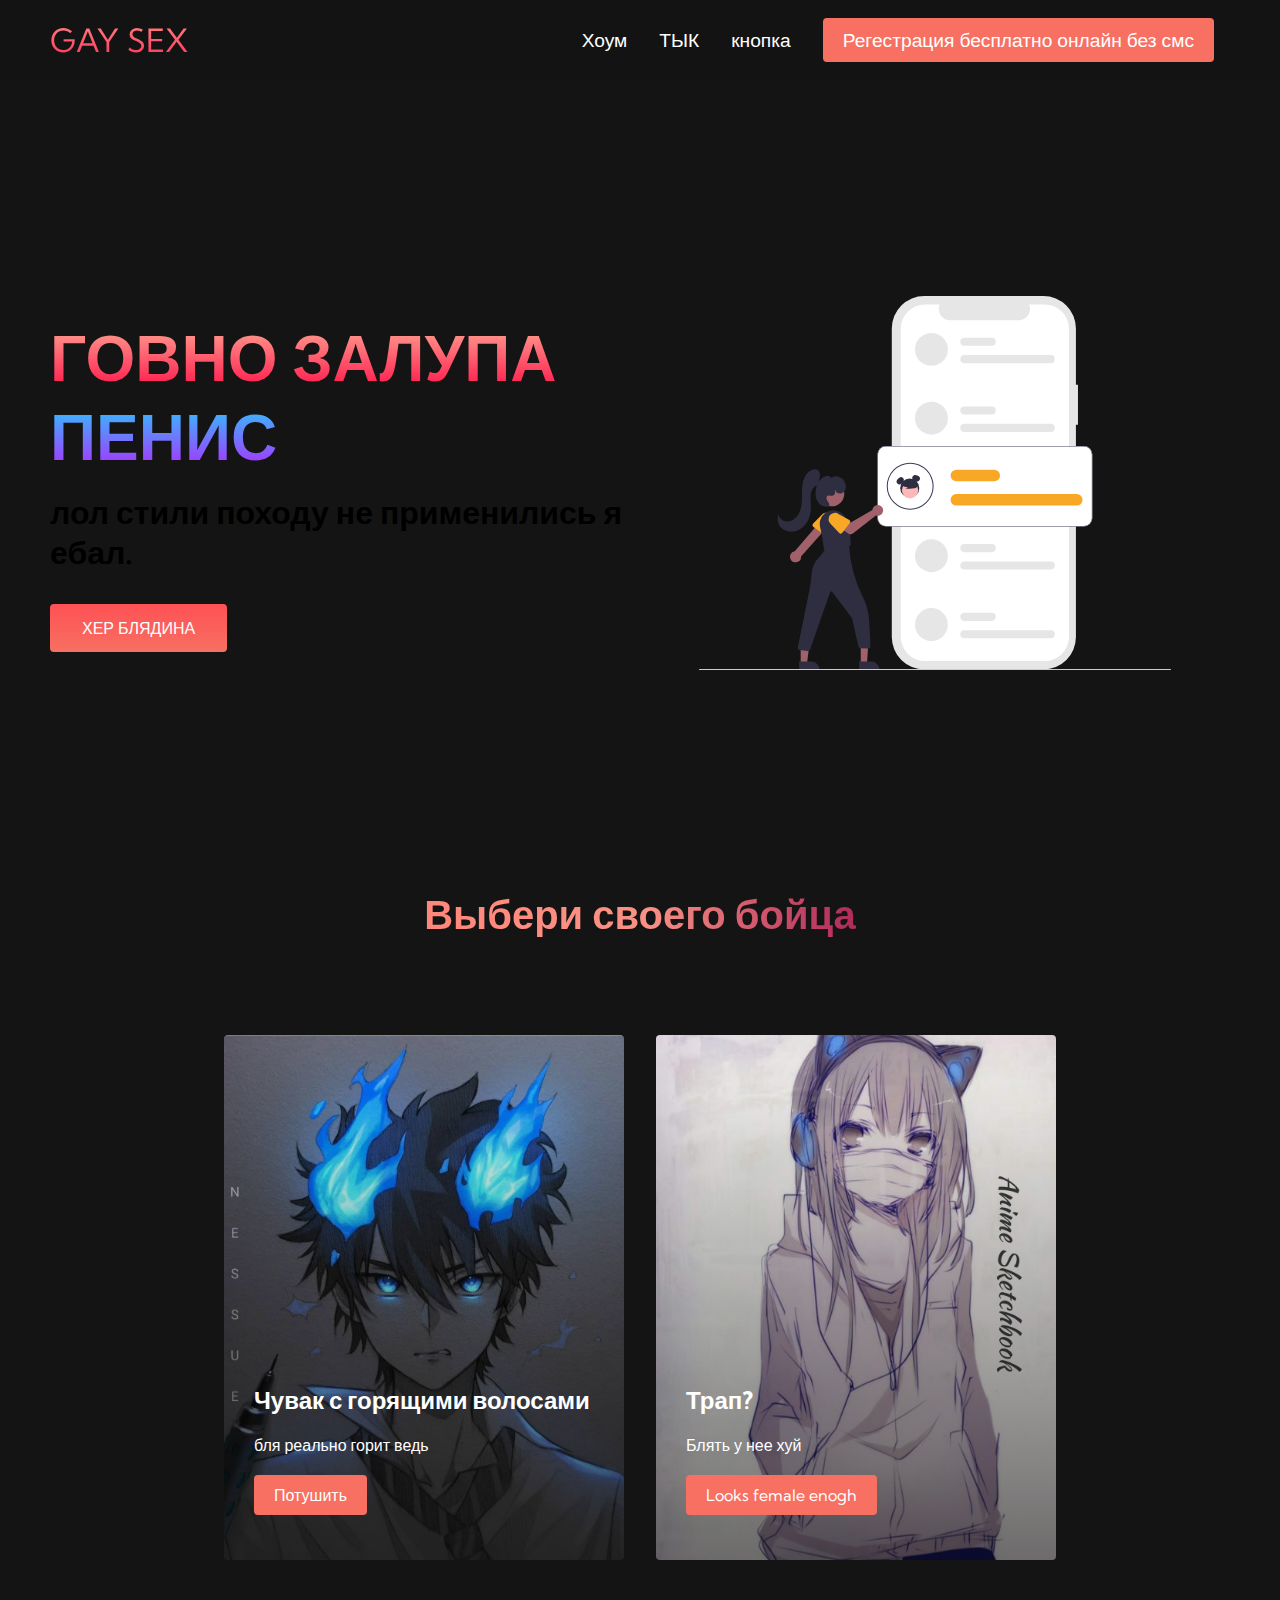
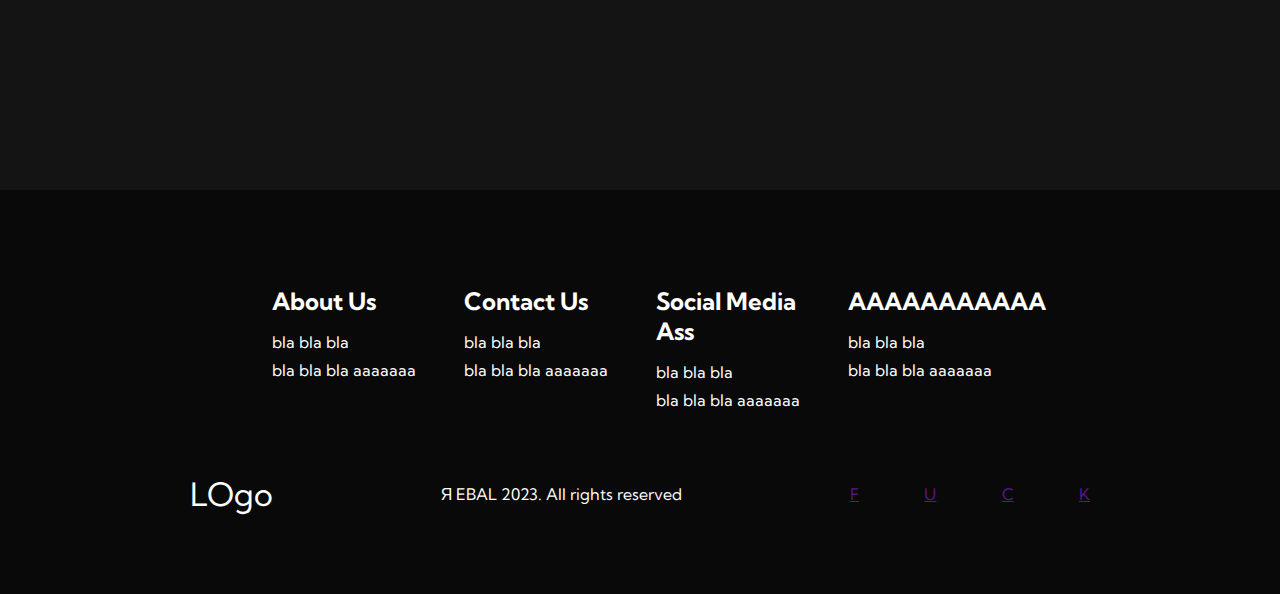
<file: index.html>
<!DOCTYPE html>
<html lang="en">
<head>
    <meta charset="UTF-8">
    <meta http-equiv="X-UA-Compatible" content="IE=edge">
    <meta name="viewport" content="width=device-width, initial-scale=1.0">
    <title>Document</title>
    <link rel="stylesheet" href="styles.css"> 
    <link rel="preconnect" href="https://fonts.googleapis.com">
    <link rel="preconnect" href="https://fonts.gstatic.com" crossorigin>
    <link href="https://fonts.googleapis.com/css2?family=Kumbh+Sans:wght@400;700&display=swap" rel="stylesheet">
</head>
<body>
    <!--Nav_bar Section-->

    <nav class="navbar">
        <div class="navbar_container">
            <a href="" id="navbar_logo">GAY SEX</a>  
            <div class="navbar_toggle" id="mobile-menu">
                <span class="bar"></span>
                <span class="bar"></span>
                <span class="bar"></span>
            </div>
            <ul class="navbar_menu">
                <li class="navbar_item">
                    <a href="" class="navbar_links"> Хоум</a>
                </li>
                <li class="navbar_item">
                    <a href="tech.html" class="navbar_links">ТЫК</a>
                </li>
                <li class="navbar_item">
                    <a href="" class="navbar_links">кнопка</a>
                </li>
                <li class="navbar_btn">
                    <a href="" class="button">Регестрация бесплатно онлайн без смс</a>
                </li>

            </ul>
        </div>
    </nav>
    <!--Hero Section-->

    <div class="main">
        <div class="main_container">
            <div class="main_content">
                <h1>ГОВНО ЗАЛУПА</h1>
                <h2>ПЕНИС</h2>
                <p>лол стили походу не применились я ебал.</p>
                <button class="main_btn"><a href="">ХЕР БЛЯДИНА</a></button>
            </div>
            <div class="main_img--container">
                <img src="images/pic1.svg" alt="pic" id="main_img">
            </div>
        </div>
    </div>

    <!-- Serveses Section -->

    <div class="services">
        <h1>Выбери своего бойца</h1>
        <div class="services_container">
            <div class="services_card">
                <h2>Чувак с горящими волосами</h2>
                <p>бля реально горит ведь</p>
                <button>Потушить</button>
            </div>
             <div class="services_card">
                <h2>Трап?</h2>
                <p>Блять у нее хуй</p>
                <button>Looks female enogh</button>
            </div>
            
        </div>
    </div>

     <!-- Footer Section -->
     <div class="footer_container">
        <div class="footer_links">
            <div class="footer_link--wrapper">
                <div class="footer_link--items">
                    <h2>About Us</h2>
                    <a href="" class="">bla bla bla</a>
                    <a href="" class="">bla bla bla aaaaaaa</a>
                </div>

                <div class="footer_link--items">
                    <h2>Contact Us</h2>
                    <a href="" class="">bla bla bla</a>
                    <a href="" class="">bla bla bla aaaaaaa</a>
                </div>

                <div class="footer_link--items">
                    <h2>Social Media Ass</h2>
                    <a href="" class="">bla bla bla</a>
                    <a href="" class="">bla bla bla aaaaaaa</a>
                </div>

                <div class="footer_link--items">
                    <h2>AAAAAAAAAAA</h2>
                    <a href="" class="">bla bla bla</a>
                    <a href="" class="">bla bla bla aaaaaaa</a>
                </div>
         
            </div>
        </div>
        <div class="social_media">
            <div class="social_media--wrap">
                <div class="footer_logo">
                    <a href="" id="footer_logo">LOgo</a>
                </div>
                <p class="website_rights">Я EBAL 2023. All rights reserved</p>
                <div class="social_icons">
                    <a href="" class="social_icon--link" target="_blank">F</a>
                    <a href="" class="social_icon--link" target="_blank">U</a>
                    <a href="" class="social_icon--link" target="_blank">C</a>
                    <a href="" class="social_icon--link" target="_blank">K</a>
                </div>
            </div>
        </div>
     </div>

    <script src="app.js"></script>
</body>
</html>
</file>
<file: styles.css>
* {
    box-sizing: border-box;
    margin: 0;
    padding: o;
    font-family: 'Kumbh Sans', sans-serif;
}

.navbar {
    background: #131313;
    height: 80px;
    display: flex;
    justify-content: center;
    align-items: center;
    font-size: 1.2rem;
    position: sticky;
    top: 0;
    z-index: 999;
}

.navbar_container {
    display: flex;
    justify-content: space-between;
    height: 80px;
    z-index: 1;
    width: 100%;
    max-width: 1300px;
    margin: 0 auto;
    padding: 0 50px;
}

#navbar_logo {
    background-color: #ff8177;
    background-image: linear-gradient(to top, #ff0844 0%, #ffb199 100%);
    background-size: 100%;
    -webkit-background-clip: text;
    -moz-background-clip: text;
    -webkit-text-fill-color: transparent;
    -moz-text-fill-color:transparent;
    display: flex;
    align-items: center;
    cursor: pointer;
    text-decoration: none;
    font-size: 2rem;
}

.fa-gem {
    margin-right: 0.5rem;
}

.navbar_menu {
    display: flex;
    align-items: center;
    list-style: none;
    text-align: center;
}

.navbar_item {
    height: 80px;
}

.navbar_links {
    color: #fff;
    display: flex;
    align-items: center;
    justify-content: center;
    text-decoration: none;
    padding: 0 1rem;
    height: 100%;
}

.navbar_btn {
    display: flex;
    justify-content: center;
    align-items: center;
    padding: 0 1rem;
    width: 100%;
}

.button {
    display: flex;
    justify-content: center;
    align-items: center;
    text-decoration: none;
    padding: 10px 20px;
    height: 100%;
    width: 100%;
    border: none;
    outline: none;
    border-radius: 4px;
    background: #f77062;
    color: #fff;
}

.button:hover {
    background: #4837ff;
    transition: all 0.3s ease;
}

.navbar_links:hover {
    color: #f77062;
    transition: all 0.3s ease;
}

@media screen and (max-width: 960px){
    .navbar_container{
        display: flex;
        justify-content: space-between;
        height: 80px;
        z-index: 1;
        width: 100%;
        max-width: 1300px;
        padding: 0;
    }
    
    .navbar_menu {
        display: grid;
        grid-template-columns: auto;
        margin: 0;
        width: 100%;
        position: absolute;
        top: -1000px;
        opacity: 1;
        transition: all 0.5s ease;
        height: 50vh;
        z-index:-1;
    }

    .navbar_menu.active {
        background: #131313;
        top: 100%;
        opacity: 1;
        transition: all 0.5s ease;
        z-index: 99;
        height: 50vh;
        font-size: 1.6rem;
    }
    
    #navbar_logo {
        padding-left: 25px;
    }

    .navbar_toggle .bar {
        width: 25px;
        height: 3px;
        margin: 5px auto;
        transition: all 0.3s ease-in-out;
        background: #fff;
    }

    .navbar_item {
        width: 100%;
    }

    .navbar_links {
        text-align: center;
        padding: 2rem;
        width: 100%;
        display: table;
    }
    
    #mobile-menu {
        position: absolute;
        top: 20%;
        right: 5%;
        transform: translate(5%,20%);
    }

    .navbar_btn {
        padding-bottom: 2rem;
    }

    .button {
        display: flex;
        justify-content: center;
        align-items: center;
        width: 80%; 
        height: 80px;
        margin: 0;
    }

    .navbar_toggle .bar {
        display: block;
        cursor: pointer;
    }

    #mobile-menu.is-active .bar:nth-child(2){
        opacity: 0;
    }
    #mobile-menu.is-active .bar:nth-child(1){
        transform:  translateY(8px) rotate(45deg);
    }
    #mobile-menu.is-active .bar:nth-child(3){
        transform:  translateY(-8px) rotate(-45deg);
    }
}

/*Hero section*/

.main {
    background-color: #141414;
}

.main_container {
    display: grid;
    grid-template-columns: 1fr 1fr;
    align-items: center;
    justify-self: center;
    margin: 0 auto;
    height: 90vh;
    background-color: #141414;
    z-index: 1;
    width: 100%;
    max-width: 1300px;
    padding: 0 50px;
}

.main_content h1 {
    font-size: 4rem;
    background-color: #ff8177;
    background-image: linear-gradient(to top, #ff0844 0%, #ffb199 100%);
    background-size: 100%;
    -webkit-background-clip: text;
    -moz-background-clip: text;
    -webkit-text-fill-color: transparent;
    -moz-text-fill-color:transparent;
}

.main_content h2 {
    font-size: 4rem;
    background-color: #ff8177;
    background-image: linear-gradient(to top, #b721ff 0%, #21d4fd 100%);
    background-size: 100%;
    -webkit-background-clip: text;
    -moz-background-clip: text;
    -webkit-text-fill-color: transparent;
    -moz-text-fill-color:transparent;
}

.main_content p {
    margin-top: 1rem;
    font-size: 2rem;
    font-weight: 700;
}

.main_btn {
    font-size: 1rem;
    background-image:  linear-gradient(to top, #f77062 0%, #fe5155 100%);
    padding: 14px 32px;
    border:none;
    border-radius: 4px;
    color: #fff;
    margin-top: 2rem;
    cursor: pointer;
    position: relative;
    transition: all 0.35s;
    outline: none;
}

.main_btn a {
    position:relative;
    z-index: 2;
    color: #fff;
    text-decoration: none;
}

.main_btn:after {
    position: absolute;
    content: '';
    top: 0;
    left: 0;
    width: 0;
    height: 100%;
    background: #4837ff;
    transition: all 0.35;
    border-radius: 4px;
}

.main_btn:hover {
    color: #fff;
}

.main_btn:hover::after {
    width: 100%;
}

.main_img--container {
    text-align: center;
}

#main_img {
    height: 80%;
    width: 80%;
}

@media screen and (max-width: 768px) {
    .main_container {
        display: grid;
        grid-template-columns: auto;
        align-items: center;
        justify-self: center;
        width: 100%;
        margin:0 auto;
        height: 90hv;
    }

    .main_content {
        text-align: center;
        margin-bottom: 4rem;
    }

    .main_content h1 {
        font-size: 2.5rem;
        margin-top: 2rem;
    }

    .main_content h2 {
        font-size: 3rem;
    }

    .main_content p {
        margin-top: 2rem;
        font-size: 1.5rem;
    }

    .main_btn {
        padding: 12px 36px;
        margin: 2.5rem 0;
    }
}

/*Serveces section*/

.services {
    background: #141414;
    display: flex;
    flex-direction: column;
    align-items: center;
    height: 100vh;
}

.services h1 {
    background-color: #ff8177;
    background-image: linear-gradient(
        to right,
         #ff8177 0%,
         #ff867a 0%,
         #ff8c7f 21%,
         #f99185 52%,
         #cf556c 78%,
         #b12a5b 100%);
         background-size: 100%;
         margin-bottom: 5rem;
         font-size: 2.5rem;
         -webkit-background-clip: text;
         -moz-background-clip: text;
         -webkit-text-fill-color: transparent;
        -moz-text-fill-color:transparent;
}

.services_container {
    display: flex;
    justify-content: center;
    flex-wrap: wrap;
}

.services_card {
    margin: 1rem;
    height: 525px;
    width: 400px;
    border-radius: 4px;
    background-image: linear-gradient(to bottom, rgba(0,0,0,0) 0%, rgba(17,17,17, 0.6)100%), url('images/pic2.jpg');
    background-size: cover;
    position: relative;
    color: #fff;
}

/*Не ебу че за магия надо разобрать*/
.services_card:nth-child(2) {
    background-image: linear-gradient(to bottom, rgba(0,0,0,0) 0%, rgba(17,17,17, 0.6)100%), url('images/pic3.jpg');
}

.services h2 {
    position: absolute;
    top: 350px;
    left: 30px;
}

.services_card p {
    position: absolute;
    top: 400px;
    left: 30px;
}

.services_card button {
    color: #fff;
    padding: 10px 20px;
    border: none;
    outline: none;
    border-radius: 4px;
    background: #f77062;
    position: absolute;
    top: 440px;
    left: 30px;
    font-size: 1rem;
    cursor: pointer;
}

.services_card:hover {
    transform: scale(1.075);
    transition: 0.2s ease-in;
    cursor: pointer;
}

@media screen and (max-width: 960px) {
    .services {
        height: 1600px;
    }

    .services h1 {
        font-size: 2rem;
        margin-top: 12rem;
    }
}

@media screen and (max-width: 480px) {
    .services {
        height: 1400px;
    }

    .services h1 {
        font-size: 1.2rem;
    }

    .services_card {
        width: 300px;
    }
}

/*Footer*/

.footer_container {
    background-color: #090909;
    padding: 5rem 0;
    display: flex;
    flex-direction: column;
    justify-content: center;
    align-items: center;
}

#footer_logo {
    color: #fff;
    display: flex;
    align-items: center;
    cursor: pointer;
    text-decoration: none;
    font-size: 2rem;
}

.footer_links {
    width: 100%;
    max-width: 1000px;
    display: flex;
    justify-content: center;
}

.footer_link--wrapper {
    display: flex;
}

.footer_link--items {
    display: flex;
    flex-direction: column;
    align-items: flex-start;
    margin: 16px;
    text-align: left;
    width: 160px;
    box-sizing: border-box;
}

.footer_link--items h2 {
    margin-bottom: 16px;
}

/*Это еще че за хуйня знак большинства? какого хуя?надо разобрать*/
.footer_link--items > h2 {
    color: #fff;
}

.footer_link--items a {
    color: #fff;
    text-decoration: none;
    margin-bottom: 0.5rem;
}

.footer_link--items a:hover {
    color: #e9e9e9;
    transition: 03s ease-out;
}

/*Icons*/
 .social_media {
    max-width: 1000px;
    width: 100%;
 }

 .social_media--wrap {
    display: flex;
    justify-content: space-between;
    align-items: center;
    width: 90%;
    max-width: 1000px;
    margin: 40px auto 0 auto;
 }

 .social_icons {
    display: flex;
    justify-content: space-between;
    align-items: center;
    width: 240px;
 }

 .social_logo {
    color: #fff;
    justify-self: flex-start;
    margin-left: 20px;
    cursor: pointer;
    text-decoration: none;
    font-size: 2rem;
    display: flex;
    align-items: center;
    margin-bottom: 16px;
 }

 .website_rights {
    color: #fff;
 }

 @media screen and (max-width:820px) {
    .footer_links {
        padding-top: 2rem;
    }

    #footer_logo {
        margin-bottom: 2rem;
    }
    .website_rights {
        margin-bottom: 2rem;
    }

    .footer_link--wrapper {
        flex-direction: column;
    }

    .social_media--wrap {
        flex-direction: column;
    }

    @media screen and (max-width:480px) {
        .footer_link--items {
            margin: 0;
            padding: 10px;
            width: 100%;
        }
    }

    
 }
</file>
